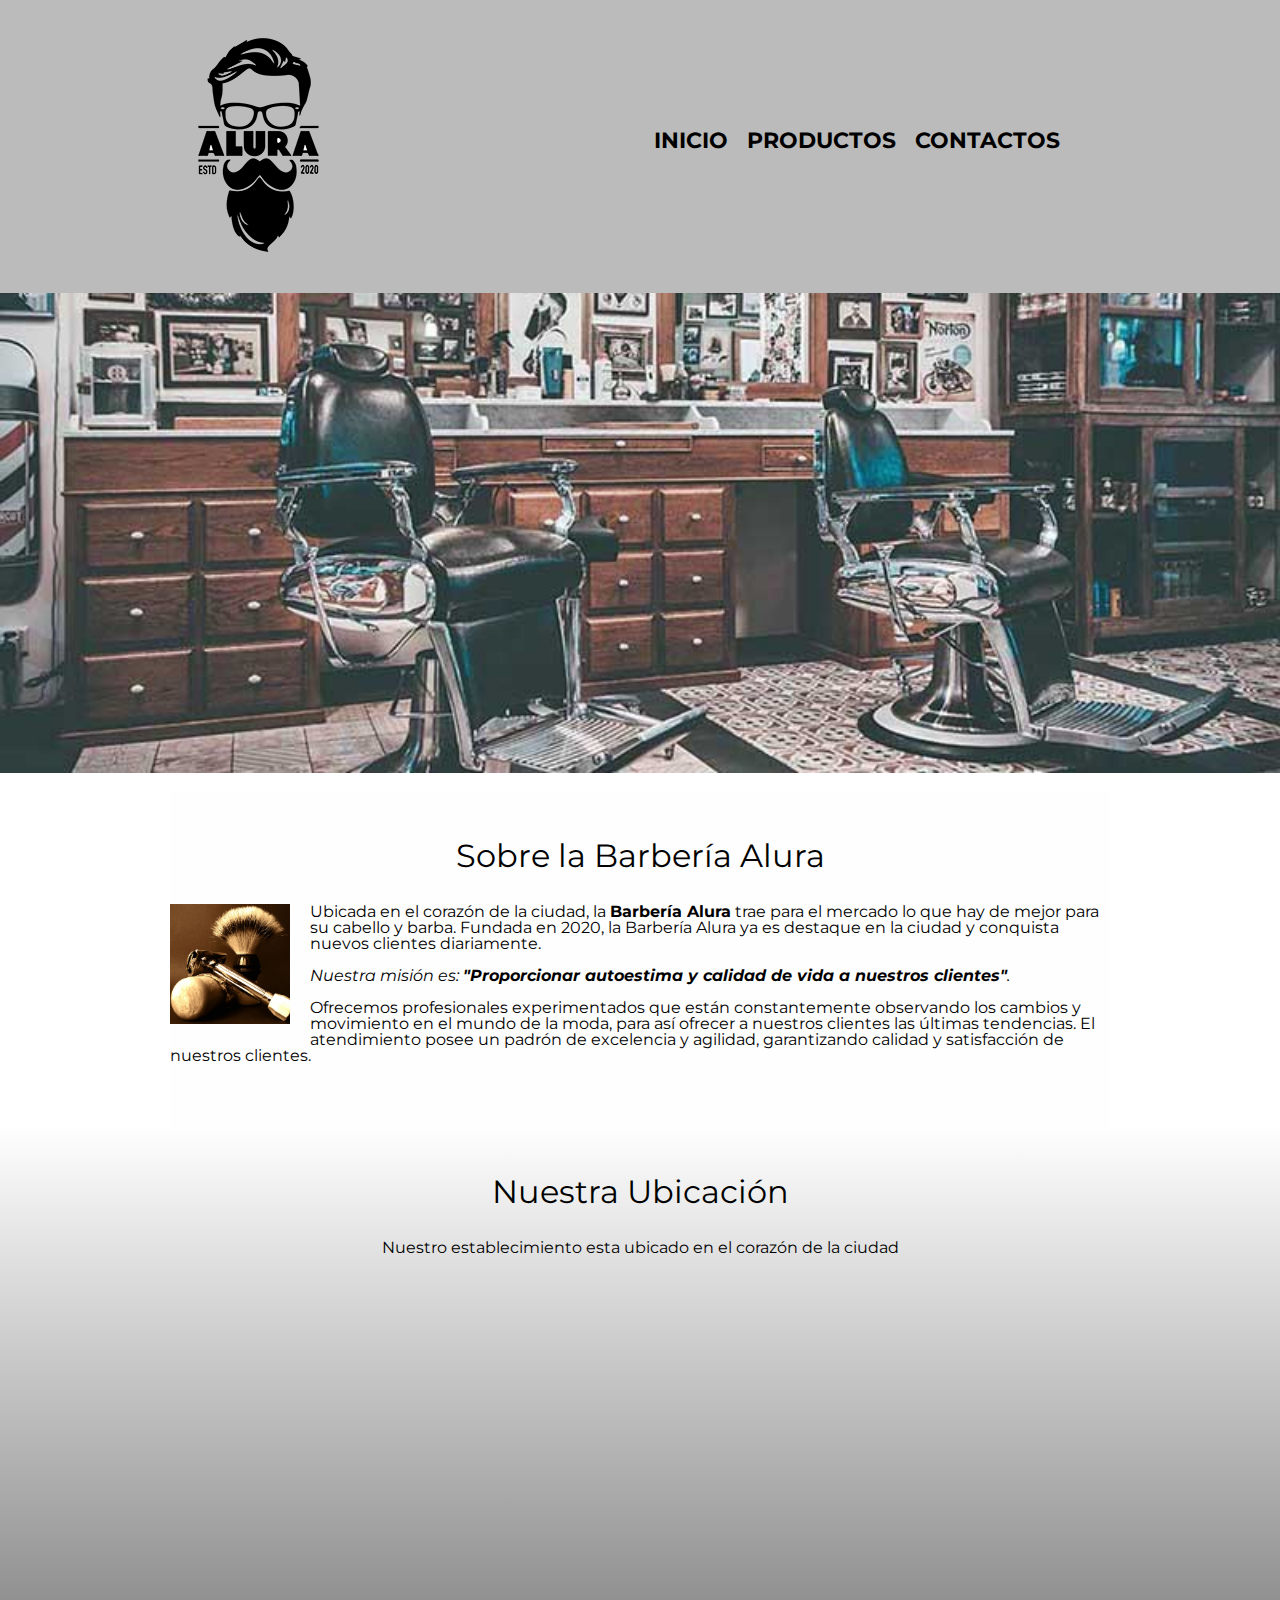
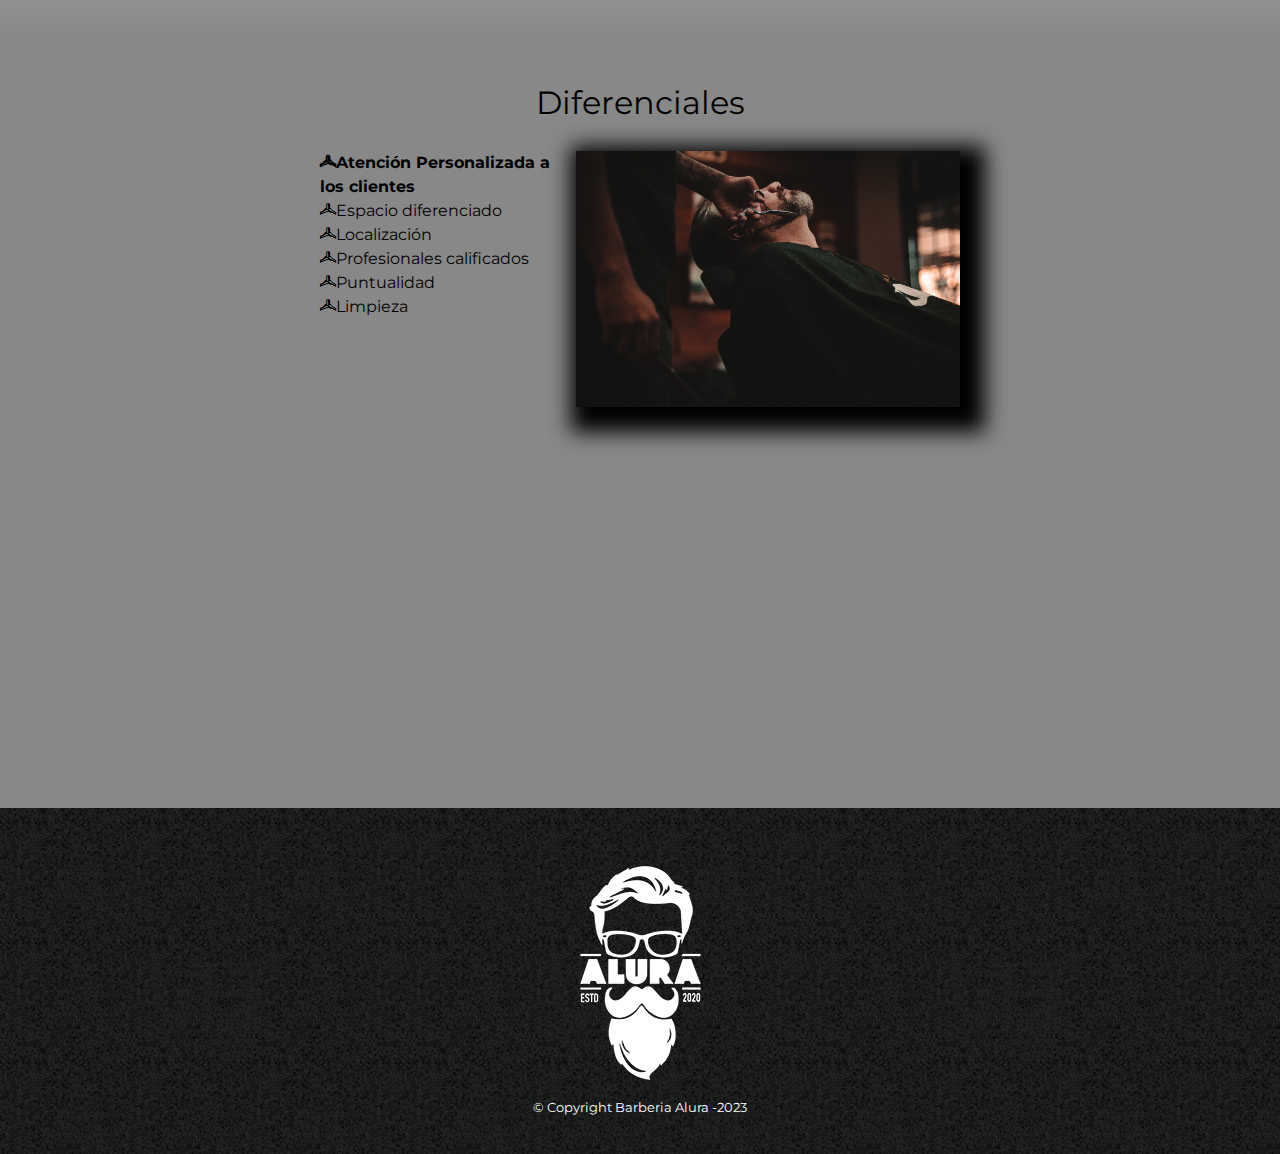
<file: index.html>
<!DOCTYPE html>
<html lang="es">

<head>

    <meta charset="UTF-8">
    <meta http-equiv="X-UA-Compatible" content="IE=edge">
    <meta name="viewport" content="width=device-width, initial-scale=1">
    <title>Barberia de Prueba</title>
    <link rel="stylesheet" href="css/reset.css">
    <link href="css/style.css" rel="stylesheet">
    <link href="https://fonts.googleapis.com/css2?family=Montserrat:wght@300&display=swap" rel="stylesheet">

</head>

<body>

    <header>
        <div class="caja">
            <h1>
                <a href="index.html"> <img class="logo" src="imagenes/logo.png" alt="logo"></a>

            </h1>
            <nav>
                <ul>
                    <li>
                        <a href="index.html">Inicio</a>
                    </li>
                    <li>
                        <a href="productos.html">Productos</a>
                    </li>
                    <li>
                        <a href="contacto.html">Contactos</a>
                    </li>
                </ul>
            </nav>
        </div>
    </header>

    <img class="banner" src="banner/banner.jpg" alt="principal">

    <main>
        <!--<p>Parrafo ejemplo</p>ver en el css -->
        <section class="principal">
            <h2 class="titulo-principal">Sobre la Barbería Alura</h2>
            <img class="utensilios" src="imagenes/utensilios.jpg" alt="utensilios">

            <p>Ubicada en el corazón de la ciudad, la <strong>Barbería Alura</strong> trae para el mercado lo que hay de mejor para su cabello y barba. Fundada en 2020, la Barbería Alura ya es destaque en la ciudad y conquista nuevos clientes diariamente.</p>

            <p id="mision"><em>Nuestra misión es: <strong>"Proporcionar autoestima y calidad de vida a nuestros clientes"</strong>.</em> </p>

            <p> Ofrecemos profesionales experimentados que están constantemente observando los cambios y movimiento en el mundo de la moda, para así ofrecer a nuestros clientes las últimas tendencias. El atendimiento posee un padrón de excelencia y agilidad,
                garantizando calidad y satisfacción de nuestros clientes.</p>
        </section>

        <section class="mapa">
            <h3 class="titulo-principal">Nuestra Ubicación</h3>
            <p>Nuestro establecimiento esta ubicado en el corazón de la ciudad</p>

            <div class="mapa-contenido">
                <iframe src="https://www.google.com/maps/embed?pb=!1m18!1m12!1m3!1d29254.745682381683!2d-46.67923170047287!3d-23.574073987055268!2m3!1f0!2f0!3f0!3m2!1i1024!2i768!4f13.1!3m3!1m2!1s0x94ce5a2b2ed7f3a1%3A0xab35da2f5ca62674!2sCaelum%20-%20Education%20and%20Innovation!5e0!3m2!1ses!2scr!4v1673752139677!5m2!1ses!2scr"
                    width="100%" height="300" style="border:0;" allowfullscreen="" loading="lazy" referrerpolicy="no-referrer-when-downgrade"></iframe>
            </div>

        </section>

        <section class="diferenciales">
            <h3 class="titulo-principal">Diferenciales</h3>

            <div class="contenido-diferenciales">
                <ul class="lista-diferenciales">
                    <li class="items">Atención Personalizada a los clientes</li>
                    <li class="items">Espacio diferenciado</li>
                    <li class="items">Localización</li>
                    <li class="items">Profesionales calificados</li>
                    <li class="items">Puntualidad</li>
                    <li class="items">Limpieza</li>
                </ul><img class="imagen-diferenciales" src="diferenciales/diferenciales.jpg" alt="barberia">
            </div>
            <div class="video">
                <iframe width="100%" height="315" src="https://www.youtube.com/embed/wcVVXUV0YUY" title="YouTube video player" frameborder="0" allow="accelerometer; autoplay; clipboard-write; encrypted-media; gyroscope; picture-in-picture; web-share" allowfullscreen></iframe>
            </div>
        </section>
    </main>
    <footer class="footer">
        <img src="imagenes/logo-blanco.png" alt="transparent">
        <p class="copyright">
            <!--tambien alt + 184-->&copy Copyright Barberia Alura -2023
        </p>
    </footer>

</body>

</html>
</file>
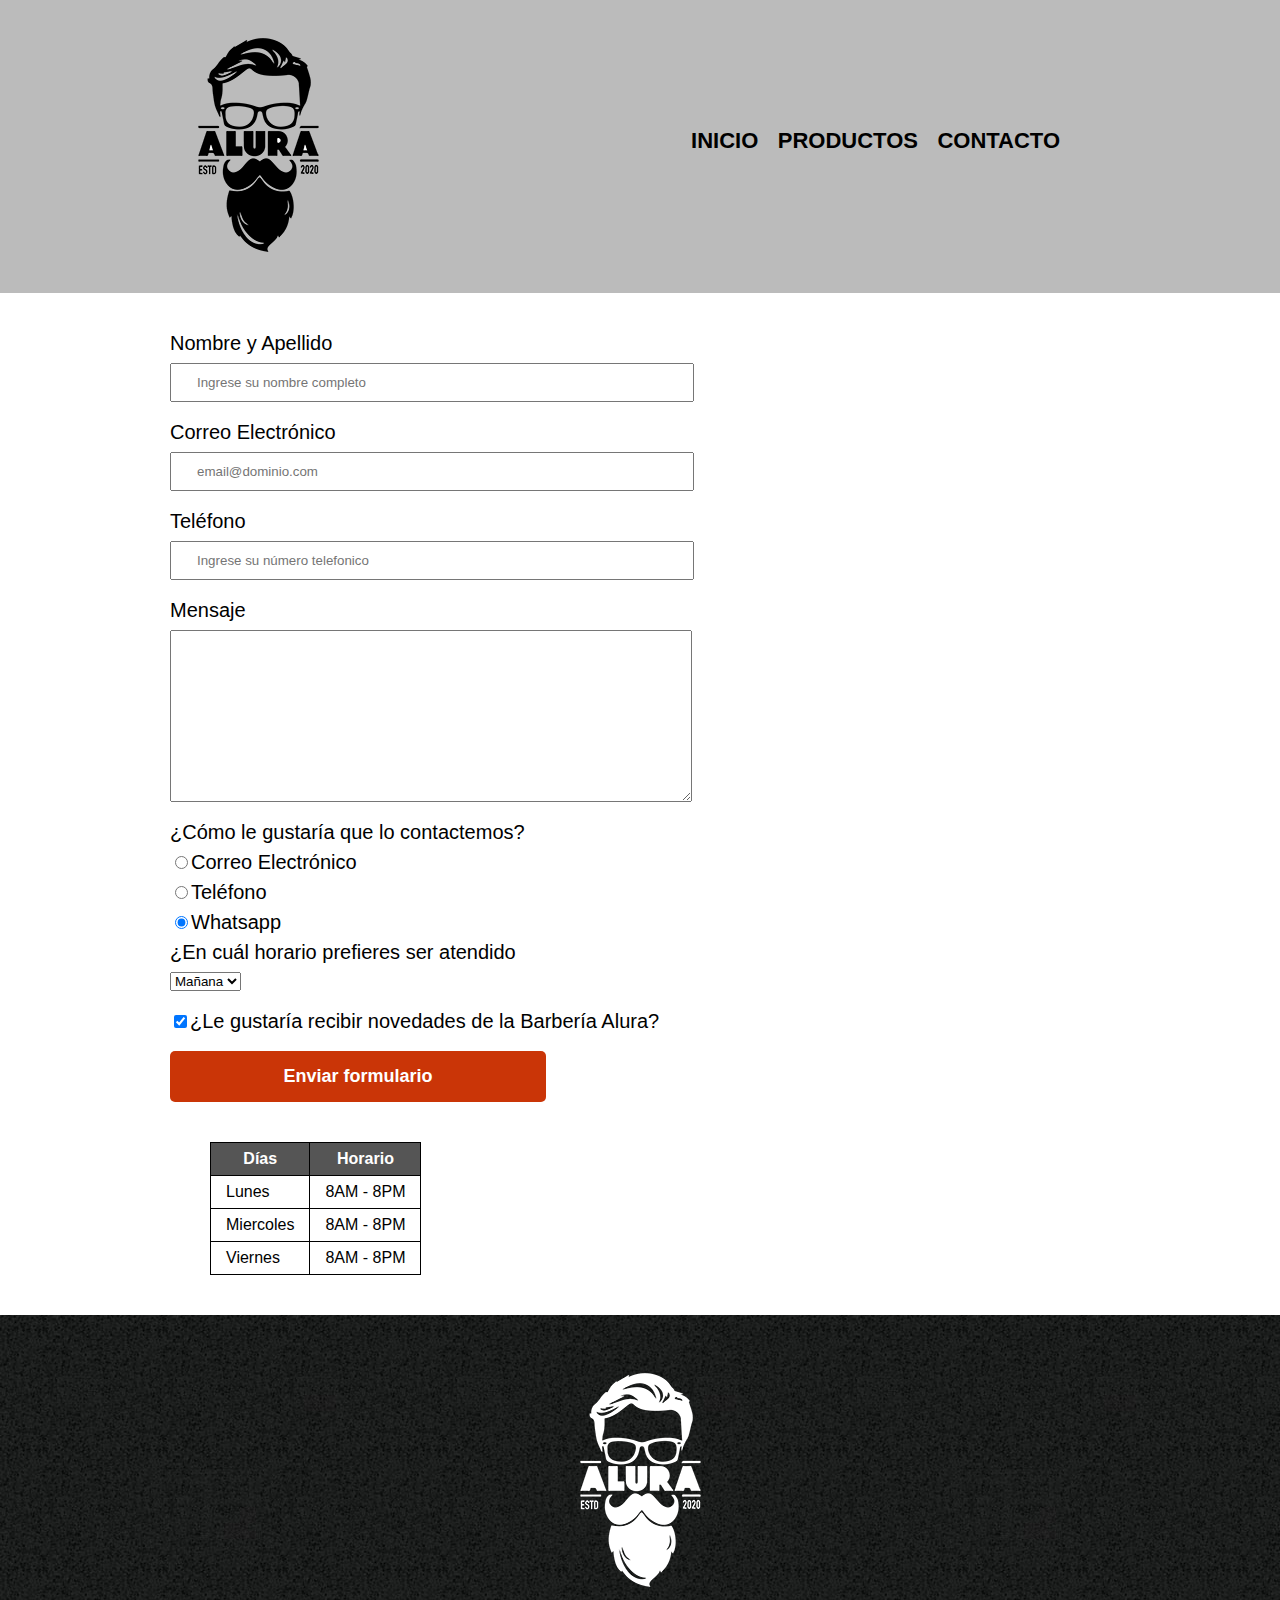
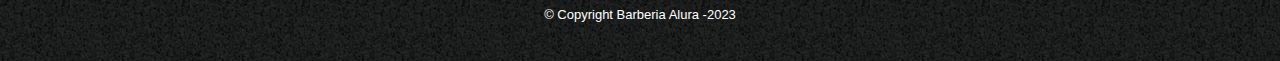
<file: contacto.html>
<!DOCTYPE html>
<html lang="en">

<head>
    <meta charset="UTF-8">
    <meta http-equiv="X-UA-Compatible" content="IE=edge">
    <meta name="viewport" content="width=device-width, initial-scale=1.0">
    <title>Contacto - Barbería Alura</title>
    <link rel="stylesheet" href="css/reset.css">
    <link rel="stylesheet" href="css/style.css">
</head>

<body>
    <header>
        <div class="caja">
            <h1>
                <a href="index.html"><img src="imagenes/logo.png" alt="logo"></a>
            </h1>
            <nav>
                <ul>
                    <li>
                        <a href="index.html">Inicio</a>
                    </li>
                    <li>
                        <a href="productos.html">Productos</a>
                    </li>
                    <li>
                        <a href="contacto.html">Contacto</a>
                    </li>
                </ul>
            </nav>
        </div>
    </header>
    <main class="main-contacto">
        <form action="">
            <label for="nombreapellido">Nombre y Apellido</label>
            <input class="input-padron" type="text" id="nombreapellido" placeholder="Ingrese su nombre completo" required>

            <label for="correoelectronico">Correo Electrónico</label>
            <input class="input-padron" type="email" pattern="[a-zA-Z0-9_]+([.][a-zA-Z0-9_]+)*@[a-zA-Z0-9_]+([.][a-zA-Z0-9_]+)*[.][a-zA-Z]{1,5}" id="correoelectronico" placeholder="email@dominio.com" required>

            <label for="telefono">Teléfono</label>
            <input class="input-padron" type="tel" pattern="[0-9]{4}[0-9]{2}[0-9]{2}" id="telefono" placeholder="Ingrese su número telefonico" required>

            <label for="mensaje">Mensaje</label>
            <textarea class="input-padron" name="" id="mensaje" cols="70" rows="10" required></textarea>

            <fieldset>
                <legend class="test" id="test">¿Cómo le gustaría que lo contactemos?</legend>

                <label for="radio-email"><input type="radio" name="contacto" value="email" id="radio-email">Correo Electrónico</label>


                <label for="radio-telefono"><input type="radio" name="contacto" value="telefono" id="radio-telefono">Teléfono</label>


                <label for="radio-whatsapp"><input type="radio" name="contacto" value="whatsapp" id="radio-whatsapp" checked>Whatsapp</label>

            </fieldset>

            <fieldset>
                <legend>¿En cuál horario prefieres ser atendido</legend>
                <select name="" id="">
                    <option value="">Mañana</option>
                    <option value="">Tarde</option>
                    <option value="">Noche</option>
                </select>
            </fieldset>


            <label class="checkbox" for=""><input type="checkbox" checked>¿Le gustaría recibir novedades de la Barbería Alura?</label>


            <input type="submit" value="Enviar formulario" class="enviar">
        </form>

        <table>
            <thead>
                <tr>
                    <th>Días</th>
                    <th>Horario</th>
                </tr>
            </thead>
            <tbody>
                <tr>
                    <td>Lunes</td>
                    <td>8AM - 8PM</td>
                </tr>
                <tr>
                    <td>Miercoles</td>
                    <td>8AM - 8PM</td>
                </tr>
                <tr>
                    <td>Viernes</td>
                    <td>8AM - 8PM</td>
                </tr>
            </tbody>
        </table>
    </main>
    <footer class="footer">
        <img src="imagenes/logo-blanco.png" alt="">
        <p class="copyright">
            <!--tambien alt + 184-->&copy Copyright Barberia Alura -2023
        </p>
    </footer>
</body>

</html>
</file>
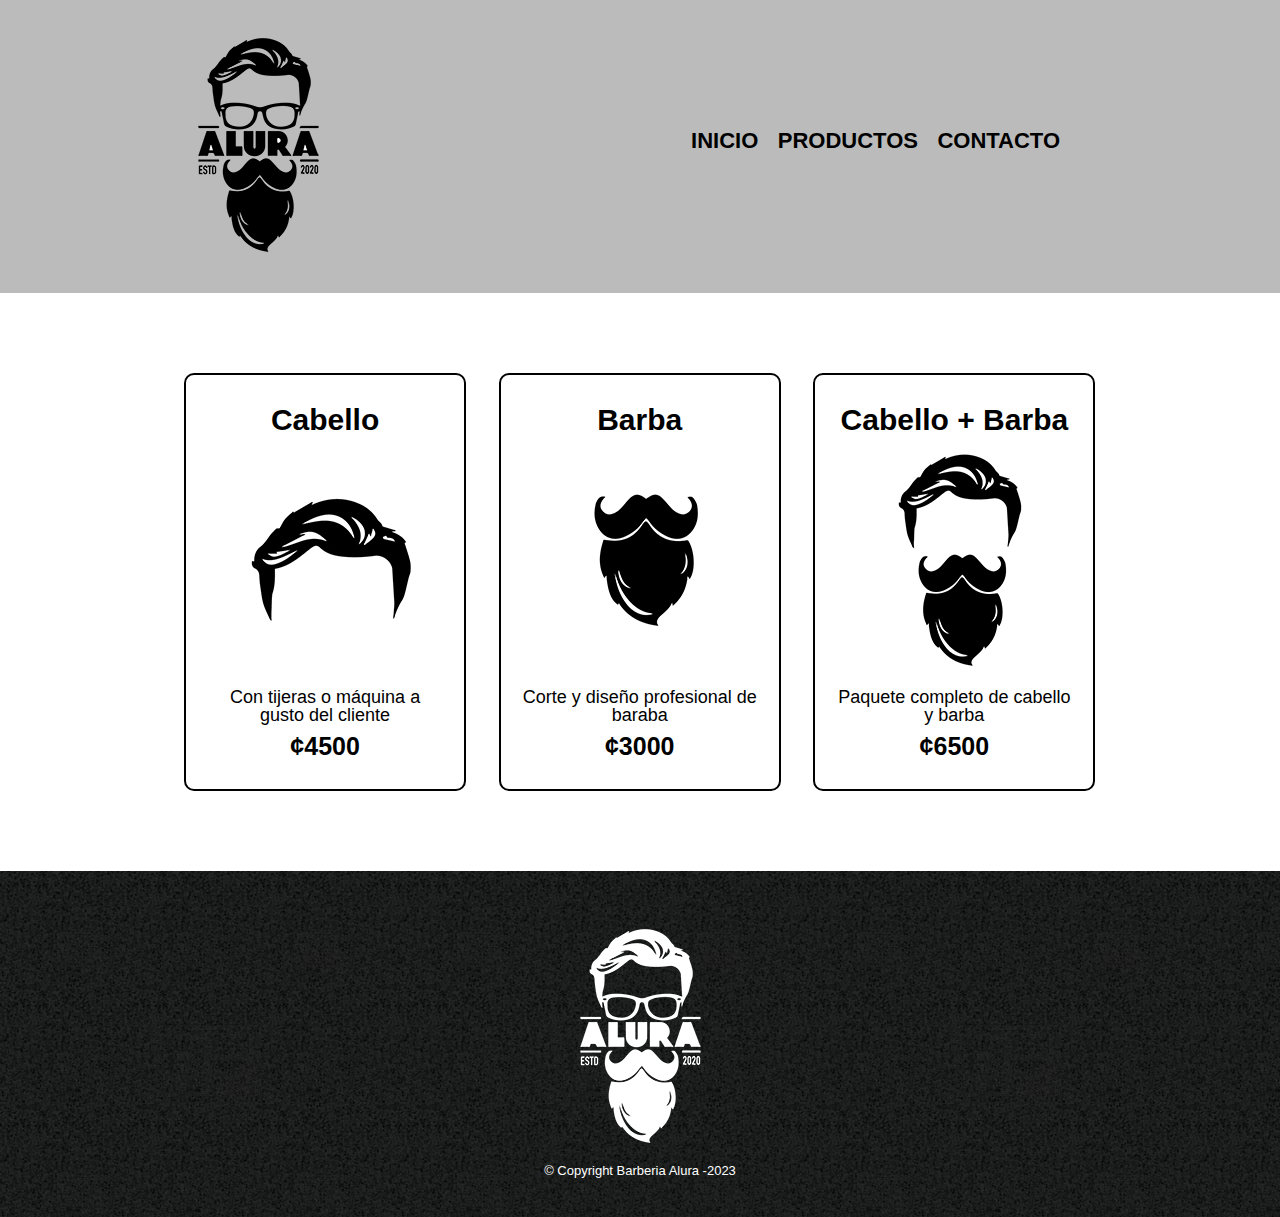
<file: productos.html>
<!DOCTYPE html>
<html lang="en">

<head>
    <meta charset="UTF-8">
    <meta http-equiv="X-UA-Compatible" content="IE=edge">
    <meta name="viewport" content="width=device-width, initial-scale=1.0">
    <title>Productos - Barbería Alura</title>
    <link rel="stylesheet" href="css/reset.css">
    <link rel="stylesheet" href="css/style.css">
</head>

<body>
    <header>
        <div class="caja">
            <h1>
                <a href="index.html"><img src="imagenes/logo.png" alt="logo"></a>

            </h1>
            <nav>
                <ul>
                    <li>
                        <a href="index.html">Inicio</a>
                    </li>
                    <li>
                        <a href="productos.html">Productos</a>
                    </li>
                    <li>
                        <a href="contacto.html">Contacto</a>
                    </li>
                </ul>
            </nav>
        </div>
    </header>
    <main>
        <ul class="productos">
            <li>
                <h2>Cabello</h2>
                <img src="imagenes/cabello.jpg" alt="">
                <p class="producto-descripcion">Con tijeras o máquina a gusto del cliente</p>
                <p class="producto-precio">¢4500</p>
            </li>
            <li>
                <h2>Barba</h2>
                <img src="imagenes/barba.jpg" alt="">
                <p class="producto-descripcion">Corte y diseño profesional de baraba</p>
                <p class="producto-precio">¢3000</p>
            </li>
            <li>
                <h2>Cabello + Barba</h2>
                <img src="imagenes/cabello+barba.jpg" alt="">
                <p class="producto-descripcion">Paquete completo de cabello y barba</p>
                <p class="producto-precio">¢6500</p>
            </li>
        </ul>
    </main>
    <footer class="footer">
        <img src="imagenes/logo-blanco.png" alt="transparent">
        <p class="copyright">
            <!--tambien alt + 184-->&copy Copyright Barberia Alura -2023
        </p>
    </footer>
</body>

</html>
</file>
<file: css/style.css>
body {
    font-family: 'Montserrat', sans-serif;
}


/*home*/

.banner {
    width: 100%;
    margin-bottom: 1rem;
}


/*main>p {
    background: red;
}

img+p {
    background: yellow;
}

img~p {
    background: green;
}

.principal p:not(#mision) {
    background: orangered;
}*/

.principal {
    padding: 3em 0;
    background: #FEFEFE;
    width: 940px;
    margin: 0 auto;
}

.titulo-principal {
    text-align: center;
    font-size: 2em;
    margin: 0 0 1em;
    clear: left;
    /*text-shadow: 2px 2px 10px red;*/
}


/*.titulo-principal::first-letter {
    font-weight: bold;
}

.titulo-principal::before {
    content: "[";
}

.titulo-principal::after {
    content: "]";
}

p::first-line {
    font-style: italic;
}*/

.principal p {
    margin: 0 0 1em;
    width: 940px;
}

.principal strong {
    font-weight: bold;
}

.principal em {
    font-style: italic;
}

.utensilios {
    width: 120px;
    float: left;
    margin: 0 20px 20px 0;
}

.mapa {
    padding: 3em 0;
    background: linear-gradient(#FEFEFE, #888888);
    /*background: linear-gradient(45deg, rgb(114, 202, 88) 50%, blue, red, black);*/
    /*background: radial-gradient(rgb(114, 202, 88) 50%, blue, red, black);*/
}

.mapa p {
    margin: 0 0 2em;
    text-align: center;
}

.mapa-contenido {
    width: 940px;
    margin: 0 auto;
}

.diferenciales {
    padding: 3em 0;
    background: #888888;
    /*box-shadow: inset 0 0 30px red;*/
}

.contenido-diferenciales {
    width: 640px;
    margin: 0 auto;
}

.lista-diferenciales {
    width: 40%;
    display: inline-block;
    vertical-align: top;
}

.items {
    line-height: 1.5;
}

.items:before {
    content: "🟃";
}

.items:nth-child(1) {
    font-weight: bold;
}

.imagen-diferenciales {
    width: 60%;
    transition: 300ms;
    box-shadow: 10px 10px 20px 15px #000000;
    /*,-10px -10px yellow, -15px 10px rgba(50, 50, 50, 0.5);*/
}

.imagen-diferenciales:hover {
    opacity: 0.7;
}

.video {
    width: 560px;
    margin: 1em auto;
}


/*productos*/

header {
    background-color: #BBBBBB;
    padding: 20px 0;
}

.caja {
    width: 940px;
    position: relative;
    margin: 0 auto;
}

nav {
    position: absolute;
    top: 110px;
    right: 50px;
}

nav li {
    display: inline-block;
    margin: 0 0 0 15px;
}

nav a {
    text-transform: uppercase;
    color: #000000;
    font-weight: bold;
    font-size: 22px;
    text-decoration: none;
}

nav a:hover {
    color: #c78c19;
    text-decoration: underline;
    transition: .3s all;
}

.productos {
    width: 940px;
    margin: 0 auto;
    padding: 5rem;
}

.productos li {
    display: inline-block;
    text-align: center;
    width: 30%;
    vertical-align: top;
    /*background: #cccccc;*/
    margin: 0 1.5%;
    padding: 30px 20px;
    box-sizing: border-box;
    border: 2px solid #000000;
    border-radius: 10px;
    /*border-top-left-radius: 50px;
    border-bottom-right-radius: 50px;*/
}

.productos li:hover {
    border-color: #c78c19;
    transition: .3s all;
}

.productos li:active {
    border-color: #088c19;
    font-weight: bold;
    transition: .3s all;
}

.productos h2 {
    font-size: 30px;
    font-weight: bold;
    text-align: center;
}

.productos li:hover h2 {
    font-size: 33px;
}

.producto-descripcion {
    font-size: 18px;
}

.producto-precio {
    font-size: 25px;
    font-weight: bold;
    margin-top: 10px;
}

.footer {
    text-align: center;
    background: url(../imagenes/bg.jpg);
    padding: 40px;
}

.copyright {
    color: #ffffff;
    font-size: 13px;
}


/*contactos*/

.main-contacto {
    width: 940px;
    margin: 0 auto;
}

form {
    margin: 40px 0;
}

form label,
form legend {
    display: block;
    font-size: 20px;
    margin: 0 0 10px;
}

.input-padron {
    display: block;
    margin: 0 0 20px;
    padding: 10px 25px;
    width: 50%;
}

.checkbox {
    margin: 20px 0;
}


/*jerarquia
#test {
    color: #088c19;
}

.test {
    color: aqua;
}

p.test{
    color:yellow;
}

form p {
    color: blue;
}

p {
    color: red;
}
*/

.enviar {
    width: 40%;
    padding: 15px 0;
    font-size: 18px;
    font-weight: bold;
    color: white;
    background: rgb(202, 53, 7);
    border: none;
    border-radius: 5px;
    cursor: pointer;
}

.enviar:hover {
    background: darkorange;
    color: rgb(11, 155, 18);
    transform: scale(1.2);
    /*rotate: 20deg;
     transform: scale(1.2) rotate(70deg);*/
    transition: .3s all;
}

table {
    margin: 40px 40px;
}

thead {
    background: #555555;
    color: white;
    font-weight: bold;
}

td,
th {
    border: 1px solid #000000;
    padding: 8px 15px;
}

@media screen and (max-width: 480px) {
    h1 {
        text-align: center;
    }
    nav {
        position: static;
    }
    .caja,
    .principal,
    .principal p,
    .principal strong,
    .mapa-contenido,
    .contenido-diferenciales,
    .video {
        width: auto;
    }
    .lista-diferenciales,
    .imagen-diferenciales {
        width: 100%;
    }
}
</file>
